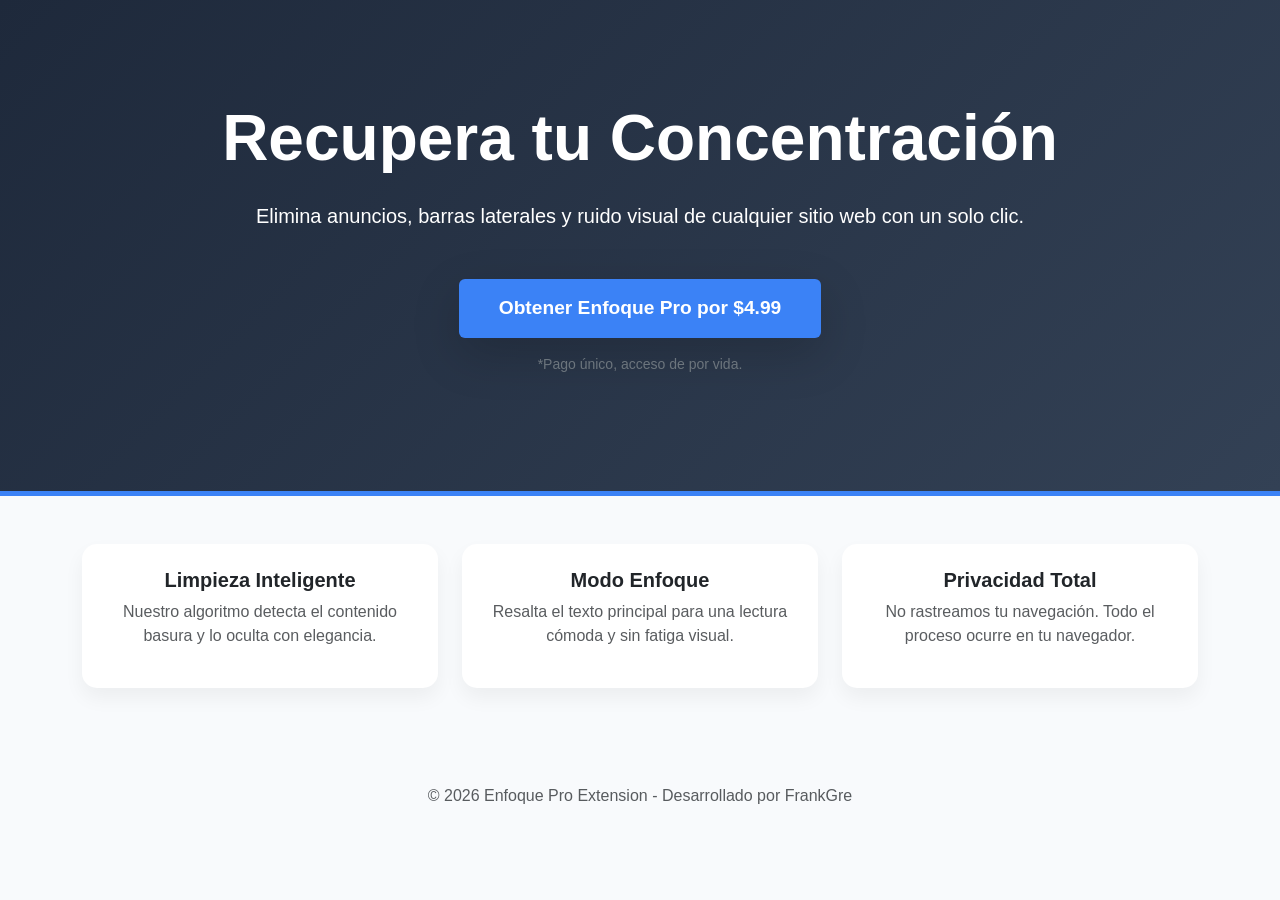
<file: Index.html>
<!DOCTYPE html>
<html lang="es">
<head>
    <meta charset="UTF-8">
    <meta name="viewport" content="width=device-width, initial-scale=1.0">
    <title>Enfoque Pro | Navega sin Distracciones</title>
    <!-- Bootstrap para el diseño profesional -->
    <link href="https://cdn.jsdelivr.net/npm/bootstrap@5.3.0/dist/css/bootstrap.min.css" rel="stylesheet">
    <style>
        body { font-family: 'Inter', sans-serif; background-color: #f8fafc; }
        .hero { 
            background: linear-gradient(135deg, #1e293b 0%, #334155 100%); 
            color: white; 
            padding: 100px 0; 
            border-bottom: 5px solid #3b82f6;
        }
        .btn-premium { 
            background-color: #3b82f6; 
            border: none; 
            padding: 15px 40px; 
            font-weight: bold; 
            font-size: 1.2rem;
            transition: 0.3s;
        }
        .btn-premium:hover { background-color: #2563eb; transform: translateY(-3px); color: white; }
        .card { border: none; box-shadow: 0 10px 20px rgba(0,0,0,0.05); border-radius: 15px; }
    </style>
</head>
<body>

    <!-- Sección Principal -->
    <header class="hero text-center">
        <div class="container">
            <h1 class="display-3 fw-bold mb-4">Recupera tu Concentración</h1>
            <p class="lead mb-5">Elimina anuncios, barras laterales y ruido visual de cualquier sitio web con un solo clic.</p>
            <!-- REEMPLAZA ESTO CON TU LINK DE STRIPE O PAYPAL CUANDO LO TENGAS -->
            <a href="#" class="btn btn-primary btn-premium shadow-lg">Obtener Enfoque Pro por $4.99</a>
            <p class="mt-3 text-secondary small">*Pago único, acceso de por vida.</p>
        </div>
    </header>

    <!-- Beneficios -->
    <section class="container my-5">
        <div class="row g-4 text-center">
            <div class="col-md-4">
                <div class="card p-4">
                    <h3 class="h5 fw-bold">Limpieza Inteligente</h3>
                    <p class="text-muted">Nuestro algoritmo detecta el contenido basura y lo oculta con elegancia.</p>
                </div>
            </div>
            <div class="col-md-4">
                <div class="card p-4">
                    <h3 class="h5 fw-bold">Modo Enfoque</h3>
                    <p class="text-muted">Resalta el texto principal para una lectura cómoda y sin fatiga visual.</p>
                </div>
            </div>
            <div class="col-md-4">
                <div class="card p-4">
                    <h3 class="h5 fw-bold">Privacidad Total</h3>
                    <p class="text-muted">No rastreamos tu navegación. Todo el proceso ocurre en tu navegador.</p>
                </div>
            </div>
        </div>
    </section>

    <footer class="text-center py-5 text-muted">
        <p>&copy; 2026 Enfoque Pro Extension - Desarrollado por FrankGre</p>
    </footer>

</body>
</html>
</file>
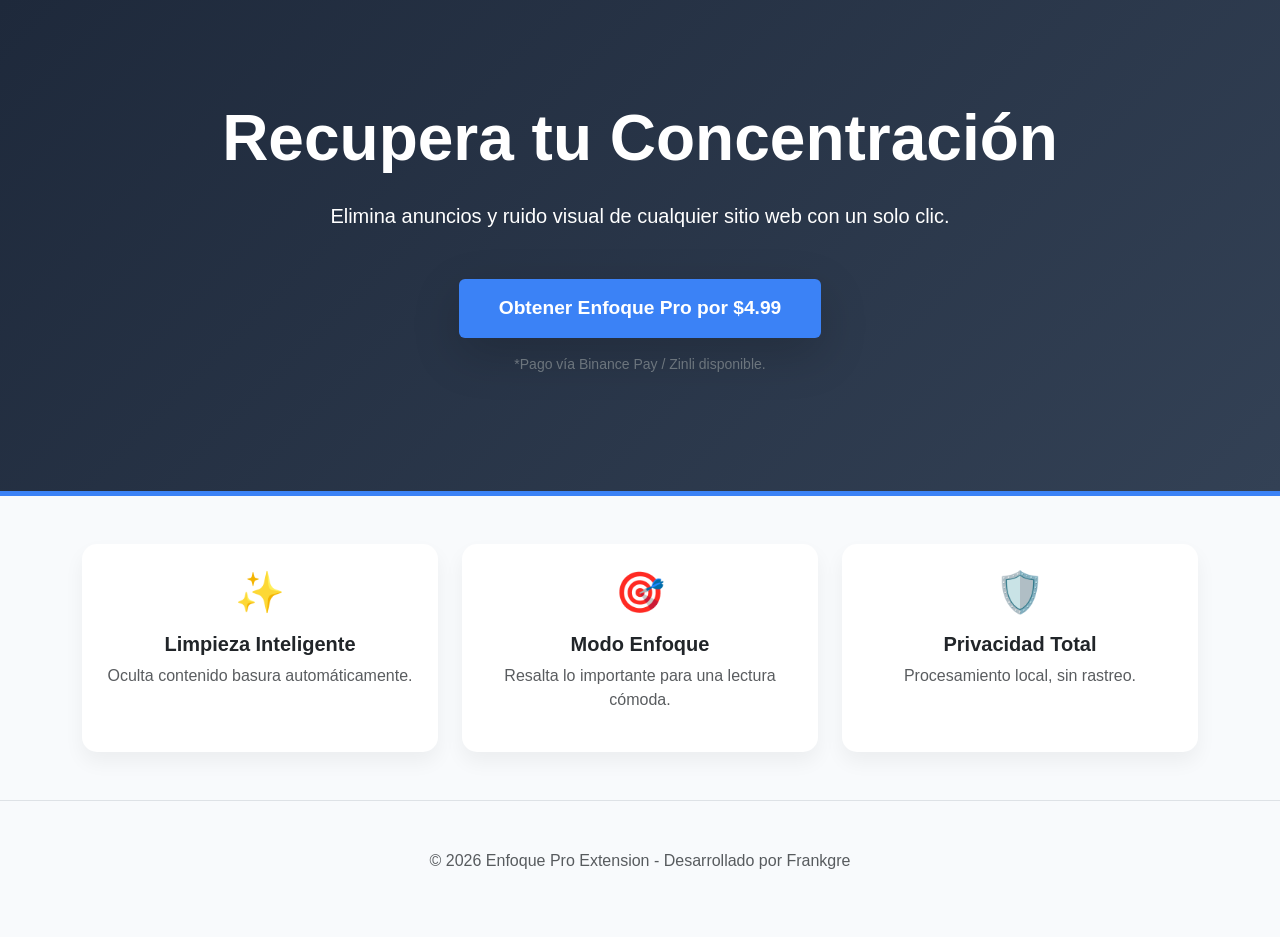
<file: index.html>
<!DOCTYPE html>
<html lang="es">
<head>
    <meta charset="UTF-8">
    <meta name="viewport" content="width=device-width, initial-scale=1.0">
    <title>Enfoque Pro | Navega sin Distracciones</title>
    <link href="https://cdn.jsdelivr.net/npm/bootstrap@5.3.0/dist/css/bootstrap.min.css" rel="stylesheet">
    <style>
        body { font-family: 'Inter', sans-serif; background-color: #f8fafc; }
        .hero { 
            background: linear-gradient(135deg, #1e293b 0%, #334155 100%); 
            color: white; 
            padding: 100px 0; 
            border-bottom: 5px solid #3b82f6;
        }
        .btn-premium { 
            background-color: #3b82f6; 
            border: none; 
            padding: 15px 40px; 
            font-weight: bold; 
            font-size: 1.2rem;
            transition: 0.3s;
        }
        .btn-premium:hover { background-color: #2563eb; transform: translateY(-3px); color: white; }
        .card { border: none; box-shadow: 0 10px 20px rgba(0,0,0,0.05); border-radius: 15px; }
        .modal-content { border-radius: 20px; border: none; }
        .binance-id { font-size: 1.8rem; letter-spacing: 2px; color: #f3ba2f; background: #1e2329; padding: 20px; border-radius: 10px; }
    </style>
</head>
<body>

    <header class="hero text-center">
        <div class="container">
            <h1 class="display-3 fw-bold mb-4">Recupera tu Concentración</h1>
            <p class="lead mb-5">Elimina anuncios y ruido visual de cualquier sitio web con un solo clic.</p>
            <button class="btn btn-primary btn-premium shadow-lg" data-bs-toggle="modal" data-bs-target="#binanceModal">
                Obtener Enfoque Pro por $4.99
            </button>
            <p class="mt-3 text-secondary small">*Pago vía Binance Pay / Zinli disponible.</p>
        </div>
    </header>

    <section class="container my-5">
        <div class="row g-4 text-center">
            <div class="col-md-4">
                <div class="card p-4 h-100">
                    <div class="display-6 mb-3">✨</div>
                    <h3 class="h5 fw-bold">Limpieza Inteligente</h3>
                    <p class="text-muted">Oculta contenido basura automáticamente.</p>
                </div>
            </div>
            <div class="col-md-4">
                <div class="card p-4 h-100">
                    <div class="display-6 mb-3">🎯</div>
                    <h3 class="h5 fw-bold">Modo Enfoque</h3>
                    <p class="text-muted">Resalta lo importante para una lectura cómoda.</p>
                </div>
            </div>
            <div class="col-md-4">
                <div class="card p-4 h-100">
                    <div class="display-6 mb-3">🛡️</div>
                    <h3 class="h5 fw-bold">Privacidad Total</h3>
                    <p class="text-muted">Procesamiento local, sin rastreo.</p>
                </div>
            </div>
        </div>
    </section>

    <!-- Modal de Pago -->
    <div class="modal fade" id="binanceModal" tabindex="-1" aria-hidden="true">
        <div class="modal-dialog modal-dialog-centered">
            <div class="modal-content shadow">
                <div class="modal-header">
                    <h5 class="modal-title fw-bold">Pagar con Binance Pay</h5>
                    <button type="button" class="btn-close" data-bs-dismiss="modal" aria-label="Close"></button>
                </div>
                <div class="modal-body text-center p-4">
                    <p>Envía <strong>4.99 USDT</strong> a través de Binance Pay al ID:</p>
                    <div class="binance-id mb-4 fw-bold">158583484</div>
                    <p class="small text-muted">Tras el envío, haz clic abajo para enviarme el comprobante y recibir tu extensión.</p>
                    <a href="https://wa.me/584242600964?text=Hola!%20Acabo%20de%20enviar%20los%204.99%20USDT%20por%20Binance.%20Aquí%20tienes%20el%20comprobante." 
                       target="_blank" class="btn btn-success btn-lg w-100 fw-bold">
                        Confirmar Pago por WhatsApp
                    </a>
                </div>
                <div class="modal-footer justify-content-center border-0">
                    <p class="text-muted small">¿Prefieres Zinli? Solicítalo por WhatsApp.</p>
                </div>
            </div>
        </div>
    </div>

    <footer class="text-center py-5 text-muted border-top">
        <p>&copy; 2026 Enfoque Pro Extension - Desarrollado por Frankgre</p>
    </footer>

    <script src="https://cdn.jsdelivr.net/npm/bootstrap@5.3.0/dist/js/bootstrap.bundle.min.js"></script>
</body>
</html>
</file>
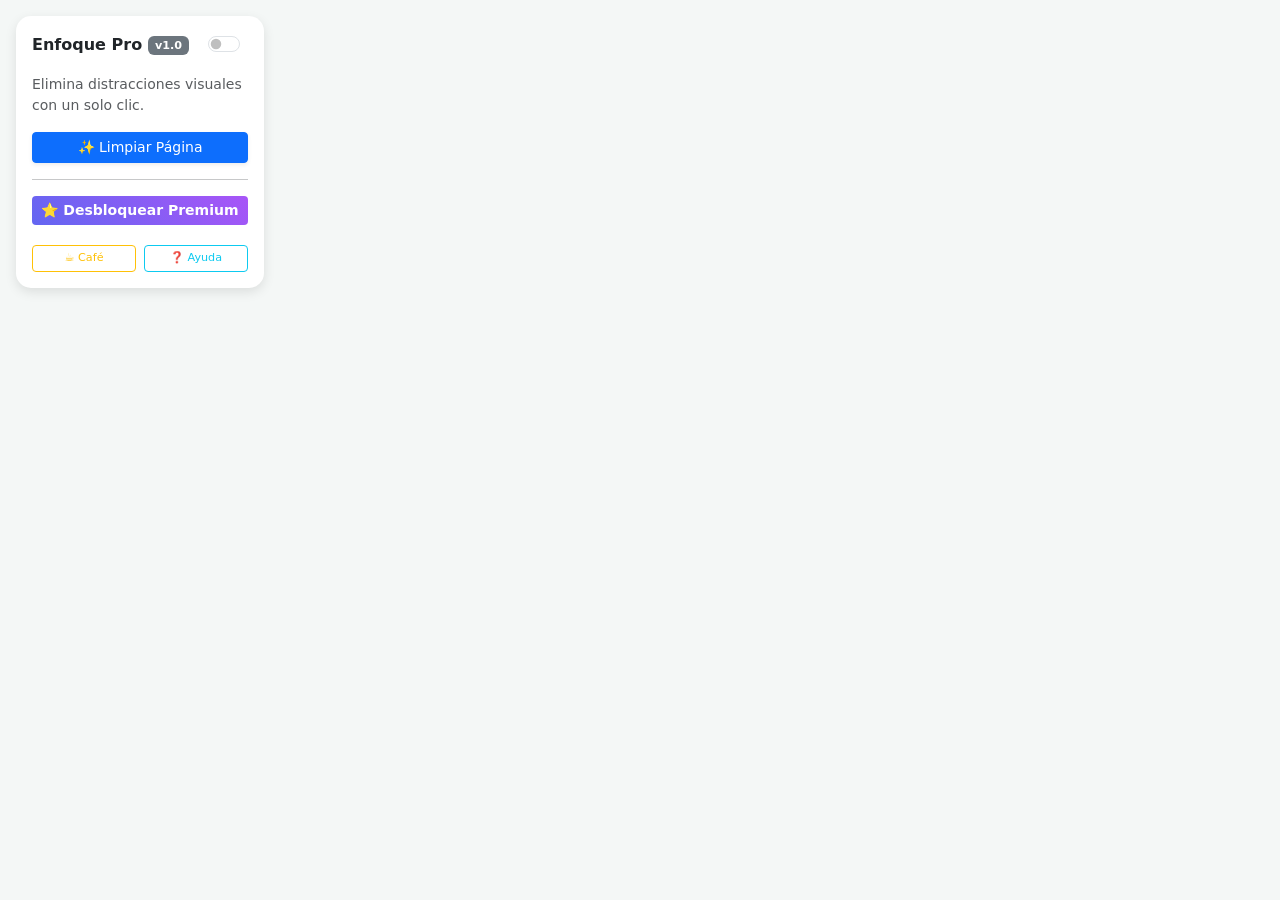
<file: popup.html>
<!DOCTYPE html>
<html lang="es">
<head>
  <meta charset="UTF-8">
  <!-- Importamos Bootstrap 5 -->
  <link href="https://cdn.jsdelivr.net/npm/bootstrap@5.3.0/dist/css/bootstrap.min.css" rel="stylesheet">
  <style>
    body { width: 280px; background-color: #f4f7f6; }
    .card { border: none; border-radius: 15px; box-shadow: 0 4px 12px rgba(0,0,0,0.1); }
    .btn-pro { 
      background: linear-gradient(45deg, #6366f1, #a855f7); 
      border: none; 
      color: white; 
      font-weight: bold;
    }
    .btn-pro:hover { opacity: 0.9; color: white; }
    .badge-free { font-size: 0.7rem; vertical-align: middle; }
  </style>
</head>
<body class="p-3">

  <div class="card p-3">
    <div class="d-flex justify-content-between align-items-center mb-3">
      <h6 class="m-0 fw-bold">Enfoque Pro <span class="badge bg-secondary badge-free">v1.0</span></h6>
      <div class="form-check form-switch">
        <input class="form-check-input" type="checkbox" id="limpiar">
      </div>
    </div>

    <p class="text-muted small">Elimina distracciones visuales con un solo clic.</p>

    <div class="d-grid gap-2">
      <!-- Botón principal estilizado con Bootstrap -->
      <button id="btnAction" class="btn btn-primary btn-sm shadow-sm">
        ✨ Limpiar Página
      </button>
      
      <hr class="my-2">

      <!-- Sección de Monetización -->
      <button class="btn btn-pro btn-sm mb-1">
        ⭐ Desbloquear Premium
      </button>
      
      <div class="d-flex justify-content-between mt-2">
        <a href="#" class="btn btn-outline-warning btn-sm w-100 me-1" style="font-size: 0.7rem;">
          ☕ Café
        </a>
        <a href="#" class="btn btn-outline-info btn-sm w-100 ms-1" style="font-size: 0.7rem;">
          ❓ Ayuda
        </a>
      </div>
    </div>
  </div>

  <script src="popup.js"></script>
</body>
</html>
</file>
